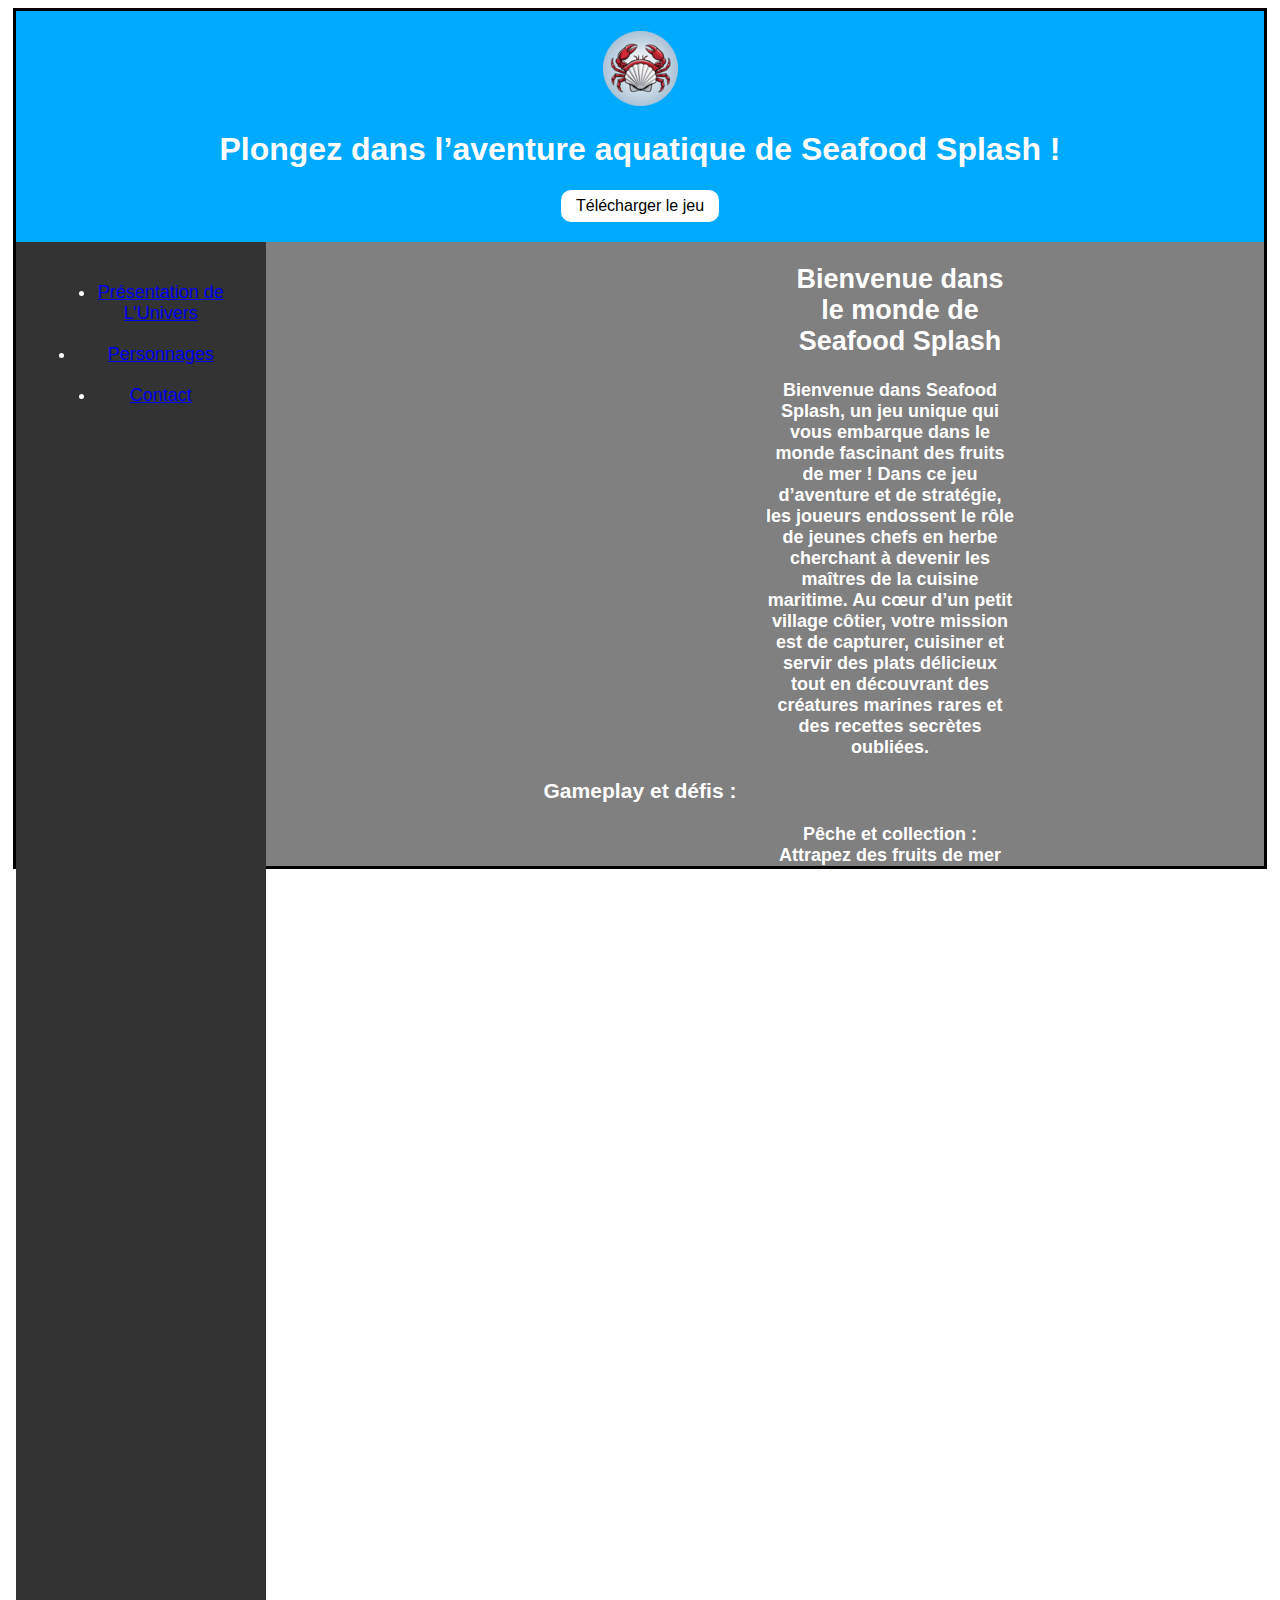
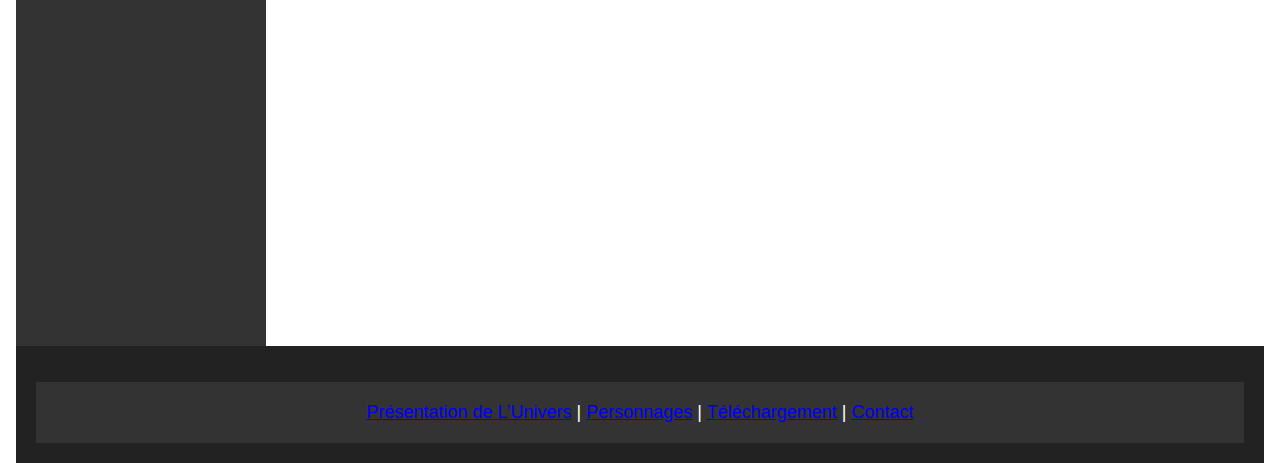
<file: index.html>
<!DOCTYPE html>
<html lang="fr">
<head>
    <meta charset="UTF-8">
    <meta name="viewport" content="width=device-width, initial-scale=1.0">
    <link rel="shortcut icon" href="images/logo-favicon.png" type="image/x-icon">
    <title>Seafood Splash - Accueil</title>
    <link rel="stylesheet" href="css/style.css">
</head>
<body>
    <div id="parent">
        <header>
            <img src="images/logo-header.png" alt="Logo Seafood Splash">
            <h1 class="titre-header">Plongez dans l’aventure aquatique de Seafood Splash !</h1>
            <button class="téléchargement-jeux">Télécharger le jeu</button>
        </header>
        <nav>
            <ul>
                <li class="home"><a href="univers.html">Présentation de L’Univers</a></li>
                <li class="personage"><a href="personnages.html">Personnages</a></li>
                <li class="contact"><a href="contact.html">Contact</a></li>
            </ul>
        </nav>
        <main>
            <h2 class="Titre-Descritption">Bienvenue dans le monde de Seafood Splash</h2>
            <p class="description-contenu">Bienvenue dans <strong>Seafood Splash,</strong> un jeu unique qui vous embarque dans le monde fascinant des fruits de mer ! Dans ce jeu d’aventure et de stratégie, les joueurs endossent le rôle de jeunes chefs en herbe cherchant à devenir les maîtres de la cuisine maritime. Au cœur d’un petit village côtier, votre mission est de capturer, cuisiner et servir des plats délicieux tout en découvrant des créatures marines rares et des recettes secrètes oubliées.</p>
            <h3 class="information">Gameplay et défis :</h3>
            <p class="description-contenu"><strong>Pêche et collection :</strong> Attrapez des fruits de mer frais en explorant divers environnements sous-marins, allant des eaux peu profondes aux abysses mystérieuses. Chaque poisson, coquillage ou crustacé peut être utilisé pour débloquer des recettes spéciales.</p>
            <p class="description-contenu"><strong>Recettes et cuisine :</strong> Transformez vos prises en plats raffinés pour impressionner vos clients. Des linguines aux fruits de mer aux sushis de la mer profonde, chaque recette a ses propres ingrédients et astuces de préparation.</p>
            <p class="description-contenu"><strong>Compétitions de chefs :</strong> Participez à des concours culinaires contre d’autres chefs virtuels, avec des thèmes comme “Les trésors de l’océan” ou “Le festin de Neptune”. Améliorez vos compétences pour remporter des trophées et des prix exclusifs.</p>
            <h3 class="information">Points forts :</h3>
            <p class="description-contenu"><strong>Visuels époustouflants :</strong> Des graphismes colorés et détaillés qui font ressortir la beauté de l’océan et de ses habitants.</p>
            <p class="description-contenu"><strong>Variété de fruits de mer et de recettes :</strong> Des dizaines d'espèces marines et de plats gastronomiques pour tous les goûts.</p>
            <p class="description-contenu"><strong>Stratégie et créativité :</strong> Équilibrez la gestion de votre restaurant, la pêche et la cuisine pour devenir le chef le plus renommé de la côte.</p>
        </main>
        <footer>
            <p class="footer"></p>
            <nav>
                <a href="univers.html">Présentation de L’Univers</a> |
                <a href="personnages.html">Personnages</a> |
                <a href="#">Téléchargement</a> |
                <a href="contact.html">Contact</a>
            </nav>
        </footer>
    </div>
</body>
</html>
</file>
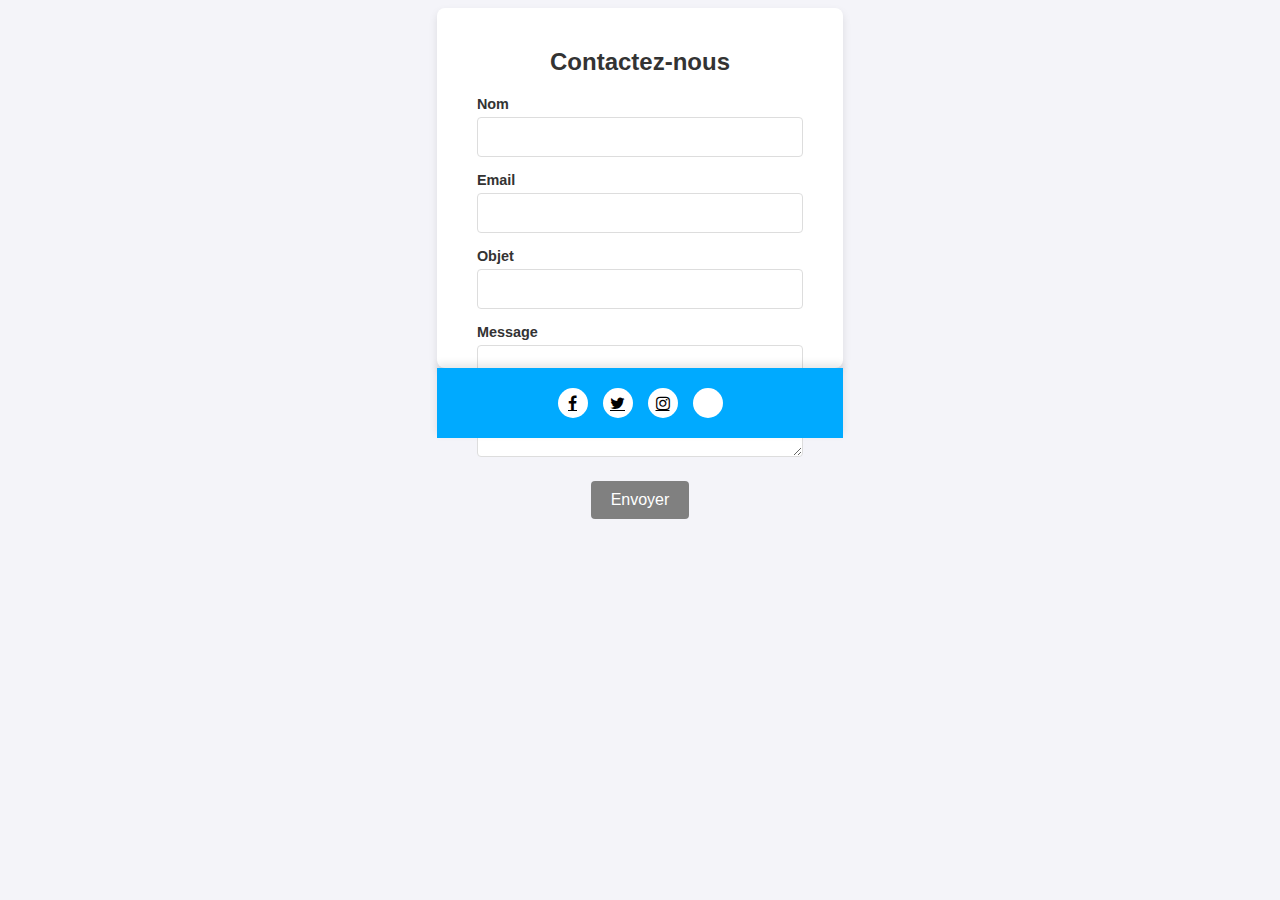
<file: contact.html>
<!DOCTYPE html>
<html lang="fr">
<head>
    <meta charset="UTF-8">
    <meta name="viewport" content="width=device-width, initial-scale=1.0">
    <title>Contact - Seafood Splash</title>
    <link rel="stylesheet" href="css/stylecontact.css">
    <link rel="shortcut icon" href="images/logo-favicon.png" type="image/x-icon">
    <link rel="stylesheet" href="https://cdnjs.cloudflare.com/ajax/libs/font-awesome/4.7.0/css/font-awesome.min.css">
</head>
<body>
    <div class="contact-form">
        <h2>Contactez-nous</h2>
        <form action="#" method="post">
            <label for="name">Nom</label>
            <input type="text" id="name" name="name" required>
    
            <label for="email">Email</label>
            <input type="email" id="email" name="email" required>
    
            <label for="subject">Objet</label>
            <input type="text" id="subject" name="subject" required>
    
            <label for="message">Message</label>
            <textarea id="message" name="message" rows="5" required></textarea>
    
            <button type="submit">Envoyer</button>
        </form>
    </div>
        <footer class="footer">
            <div class="footer-content">         
                <div class="footer-social">
                    <a class="social-icon" href="https://www.facebook.com/" target="_blank"><i class="fa fa-facebook"></i></a>
                    <a class="social-icon" href="https://x.com/home" target="_blank"><i class="fa fa-twitter"></i></a>
                    <a class="social-icon" href="https://www.instagram.com/" target="_blank"><i class="fa fa-instagram"></i></a>
                    <a class="social-icon" href="https://discord.com/" target="_blank"><i class="fa fa-discord"></i></a>
                </div>
            </div>
    </footer>
</body>
</html>
</file>
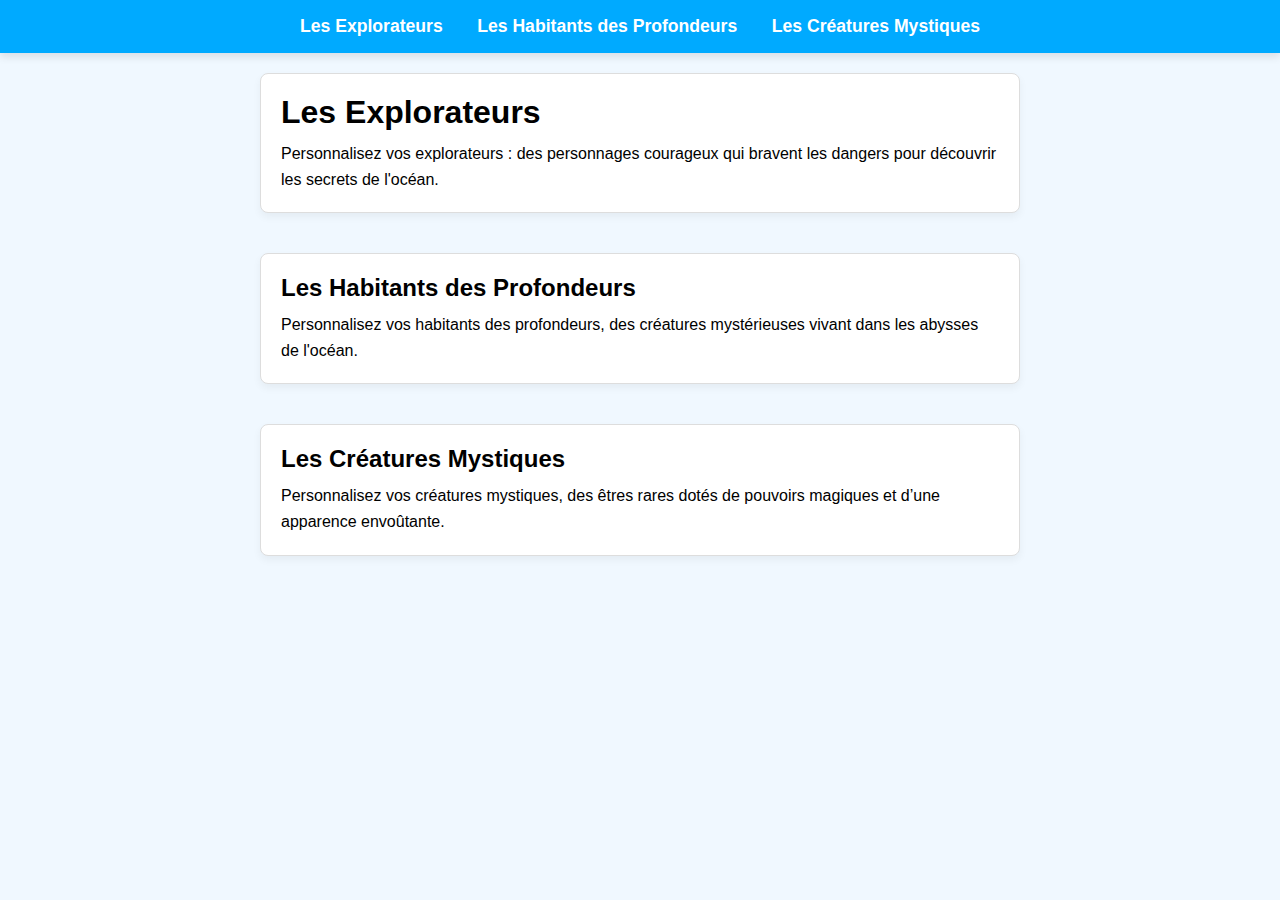
<file: personnages.html>
<!DOCTYPE html>
<html lang="fr">
<head>
    <meta charset="UTF-8">
    <meta name="viewport" content="width=device-width, initial-scale=1.0">
    <title>Personnages - Seafood Splash</title>
    <link rel="stylesheet" href="css/stylepersonnage.css">
    <link rel="shortcut icon" href="images/logo-favicon.png" type="image/x-icon">
</head>
<body>
    <nav class="navbar">
        <ul>
            <li><a href="#explorateurs">Les Explorateurs</a></li>
            <li><a href="#profondeurs">Les Habitants des Profondeurs</a></li>
            <li><a href="#mystiques">Les Créatures Mystiques</a></li>
        </ul>
    </nav>
    
    <div class="content">
    
        <section id="explorateurs">
            <h1>Les Explorateurs</h1>
            <p>Personnalisez vos explorateurs : des personnages courageux qui bravent les dangers pour découvrir les secrets de l'océan.</p>
        </section>
    
        <section id="profondeurs">
            <h2>Les Habitants des Profondeurs</h2>
            <p>Personnalisez vos habitants des profondeurs, des créatures mystérieuses vivant dans les abysses de l'océan.</p>
        </section>
    
        <section id="mystiques">
            <h2>Les Créatures Mystiques</h2>
            <p>Personnalisez vos créatures mystiques, des êtres rares dotés de pouvoirs magiques et d’une apparence envoûtante.</p>
        </section>
    
    </div>
</body>
</html>
</file>
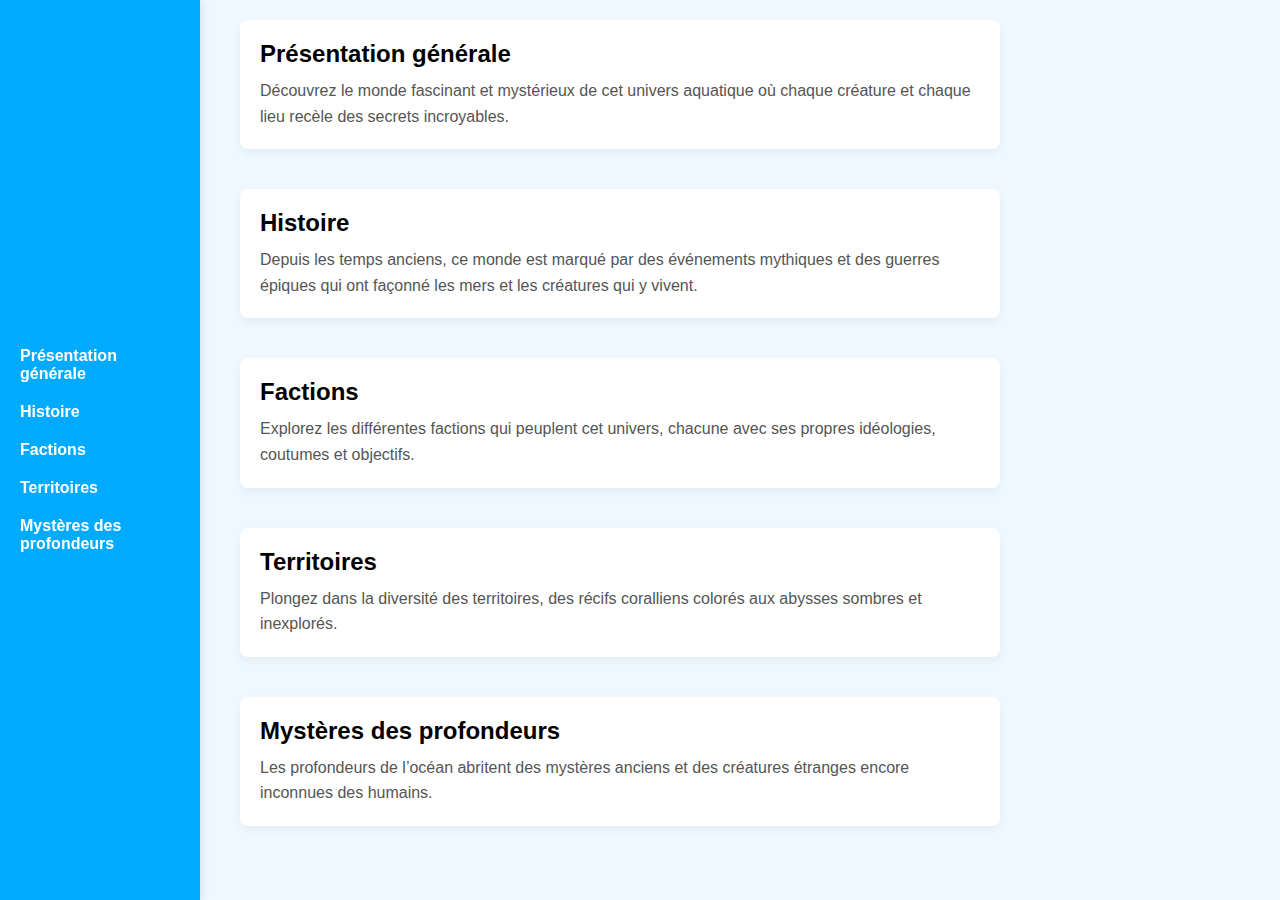
<file: univers.html>
<!DOCTYPE html>
<html lang="fr">
<head>
    <meta charset="UTF-8">
    <meta name="viewport" content="width=device-width, initial-scale=1.0">
    <title>Présentation de l'univers - Seafood Splash</title>
    <link rel="stylesheet" href="css/styleunivers.css">
    <link rel="shortcut icon" href="images/logo-favicon.png" type="image/x-icon">
</head>
<body>
    <nav class="side-nav">
        <ul>
            <li><a href="#presentation">Présentation générale</a></li>
            <li><a href="#histoire">Histoire</a></li>
            <li><a href="#factions">Factions</a></li>
            <li><a href="#territoires">Territoires</a></li>
            <li><a href="#mysteres">Mystères des profondeurs</a></li>
        </ul>
    </nav>

    <div class="main-content">

        <section id="presentation">
            <h2>Présentation générale</h2>
            <p>Découvrez le monde fascinant et mystérieux de cet univers aquatique où chaque créature et chaque lieu recèle des secrets incroyables.</p>
        </section>

        <section id="histoire">
            <h2>Histoire</h2>
            <p>Depuis les temps anciens, ce monde est marqué par des événements mythiques et des guerres épiques qui ont façonné les mers et les créatures qui y vivent.</p>
        </section>

        <section id="factions">
            <h2>Factions</h2>
            <p>Explorez les différentes factions qui peuplent cet univers, chacune avec ses propres idéologies, coutumes et objectifs.</p>
        </section>

        <section id="territoires">
            <h2>Territoires</h2>
            <p>Plongez dans la diversité des territoires, des récifs coralliens colorés aux abysses sombres et inexplorés.</p>
        </section>

        <section id="mysteres">
            <h2>Mystères des profondeurs</h2>
            <p>Les profondeurs de l’océan abritent des mystères anciens et des créatures étranges encore inconnues des humains.</p>
        </section>
    
    </div>
</body>
</html>
</file>
<file: css/style.css>
div {
    border: 3px solid black;
    background-color: gray;
    margin: 5px;
    text-align: center;
}

#parent {
    display: grid;
    grid-template-columns: 1fr 3fr 1fr;
    grid-template-rows: auto 1fr auto;
    grid-template-areas: 
        "header header header"
        "nav main aside"
        "footer footer footer";
    height: 95vh;
}

header {
    grid-area: header;
    background-color: #00aaff;
    padding: 20px;
    color: white;
    text-align: center;
}

nav {
    grid-area: nav;
    background-color: #333;
    color: white;
    padding: 20px;
    font-family: Arial, Helvetica, sans-serif;
    font-size: large;
}

.home, .personnage, .contact {
    margin: 20px;
}

.téléchargement-jeux {
    padding: 7px 15px;
    background-color: white;
    color: black;
    border: none;
    border-radius: 10px;
    cursor: pointer;
    font-size: 1em;
}

main {
    grid-area: main;
    padding: 0px;
    font-size: large;
}

footer {
    grid-area: footer;
    background-color: #222;
    color: white;
    padding: 20px;
    text-align: center;
    font-family: Arial, Helvetica, sans-serif;
}

.titre-header, .Titre-Descritption, .description-contenu, .information {
    color: white;
    font-family: Arial, Helvetica, sans-serif;
}

.Titre-Descritption {
    font-weight: 900;
    margin-left: 520px;
}

.description-contenu {
    font-weight: 700;
    margin-left: 500px;
}

@media (max-width: 768px) {
    #parent {
        grid-template-columns: 1fr 2fr;
        grid-template-areas: 
            "header header"
            "nav main"
            "footer footer";
}

.Titre-Descritption, .description-contenu {
        margin-left: 0;
        text-align: center;
}
    
nav, main, footer {
        padding: 15px;
        font-size: medium;
    }
}

@media (max-width: 480px) {
    #parent {
        grid-template-columns: 1fr;
        grid-template-areas: 
            "header"
            "nav"
            "main"
            "footer";
}

header, nav, main, footer {
        padding: 10px;
        text-align: center;
}
    
.Titre-Descritption, .description-contenu {
        margin-left: 0;
        font-size: medium;
}

.home, .personnage, .contact {
        margin: 10px 0;
}

.téléchargement-jeux {
        font-size: 0.9em;
    }
}
</file>
<file: css/stylecontact.css>
* {
    box-sizing: border-box;
    font-family: Arial, sans-serif;
}

body {
    display: grid;
    justify-content: center;
    background-color: #f4f4f9;
}

.contact-form {
    justify-content: center;
    align-items: center;
    height: 40vh;
    background-color: #ffffff;
    padding: 20px 40px;
    border-radius: 8px;
    box-shadow: 0px 4px 8px rgba(0, 0, 0, 0.1);
    width: 100%;
    max-width: 500px;
    text-align: center;
}

.contact-form h2 {
    margin-bottom: 20px;
    color: #333333;
}

.contact-form label {
    display: block;
    text-align: left;
    font-weight: bold;
    color: #333333;
    margin-top: 15px;
    font-size: 0.9em;
}

.contact-form input,
.contact-form textarea {
    width: 100%;
    padding: 10px;
    margin-top: 5px;
    border-radius: 4px;
    border: 1px solid #ddd;
    font-size: 1em;
}

.contact-form input:focus,
.contact-form textarea:focus {
    outline: none;
}

.contact-form button {
    margin-top: 20px;
    padding: 10px 20px;
    background-color: gray;
    color: #ffffff;
    border: none;
    border-radius: 4px;
    cursor: pointer;
    font-size: 1em;
}

.footer {
    background-color: #00aaff;
    color: #ffffff;
    padding: 20px 0;
    text-align: center;
    box-shadow: 0px -4px 8px rgba(0, 0, 0, 0.1);
}

.footer-content {
    max-width: 800px;
    margin: 0 auto;
    display: flex;
    flex-direction: column;
    align-items: center;
    gap: 10px;
}

.footer-social {
    display: flex;
    gap: 15px;
}

.social-icon {
    width: 30px;
    height: 30px;
    border-radius: 50%;
    background-color: #ffffff;
    color: black;
    display: flex;
    align-items: center;
    justify-content: center;
    font-weight: bold;
}
</file>
<file: css/stylepersonnage.css>
* {
    box-sizing: border-box;
    margin: 0;
    padding: 0;
    font-family: Arial, sans-serif;
}

body {
    background-color: #f0f8ff;
    color: #333;
}

.navbar {
    background-color: #00aaff;
    padding: 1rem 0;
    text-align: center;
    box-shadow: 0px 4px 8px rgba(0, 0, 0, 0.1);
}

.navbar ul {
    list-style-type: none;
}

.navbar li {
    display: inline;
    margin: 0 15px;
}

.navbar a {
    color: #ffffff;
    text-decoration: none;
    font-weight: bold;
    font-size: 1.1em;
    transition: color 0.3s;
}

.content {
    padding: 20px;
    max-width: 800px;
    margin: 0 auto;
}

section {
    margin-bottom: 40px;
    padding: 20px;
    border: 1px solid #ddd;
    border-radius: 8px;
    background-color: #ffffff;
    box-shadow: 0px 4px 8px rgba(0, 0, 0, 0.05);
}

section h1 {
    color: black;
    margin-bottom: 10px;
}

section h2 {
    color: black;
    margin-bottom: 10px;
}

section p {
    font-size: 1em;
    line-height: 1.6;
    color: black;
}

@media (max-width: 768px) {
    .navbar li {
        display: inline-block;
        margin: 0 10px;
    }

    .navbar a {
        font-size: 1em;
    }

    .content {
        padding: 15px;
        max-width: 600px;
    }

    section {
        padding: 15px;
        margin-bottom: 30px;
    }
}

@media (max-width: 480px) {
.navbar ul {
        display: flex;
        flex-direction: column;
        padding: 0;
}

.navbar li {
        display: block;
        margin: 10px 0;
}

.navbar a {
        font-size: 1em;
}

.content {
        padding: 10px;
        max-width: 100%;
}

section {
        padding: 10px;
        margin-bottom: 20px;
        font-size: 0.9em;
}

section h1, section h2 {
        font-size: 1.2em;
    }
}
</file>
<file: css/styleunivers.css>
* {
    box-sizing: border-box;
    margin: 0;
    padding: 0;
    font-family: Arial, sans-serif;
}

body {
    display: flex;
    background-color: #f0f8ff;
    color: black;
}

.side-nav {
    position: fixed;
    top: 0;
    left: 0;
    width: 200px;
    height: 100vh;
    background-color: #00aaff;
    padding: 20px;
    display: flex;
    flex-direction: column;
    justify-content: center;
    box-shadow: 2px 0 8px rgba(0, 0, 0, 0.1);
}

.side-nav ul {
    list-style-type: none;
}

.side-nav li {
    margin: 20px 0;
}

.side-nav a {
    color: #ffffff;
    text-decoration: none;
    font-weight: bold;
    font-size: 1em;
    transition: color 0.3s;
}


.main-content {
    margin-left: 220px;
    padding: 20px;
    max-width: 800px;
}

section {
    margin-bottom: 40px;
    padding: 20px;
    border-radius: 8px;
    background-color: #ffffff;
    box-shadow: 0px 4px 8px rgba(0, 0, 0, 0.05);
}

section h2 {
    color: black;
    margin-bottom: 10px;
}

section p {
    font-size: 1em;
    line-height: 1.6;
    color: #555;
}
</file>
